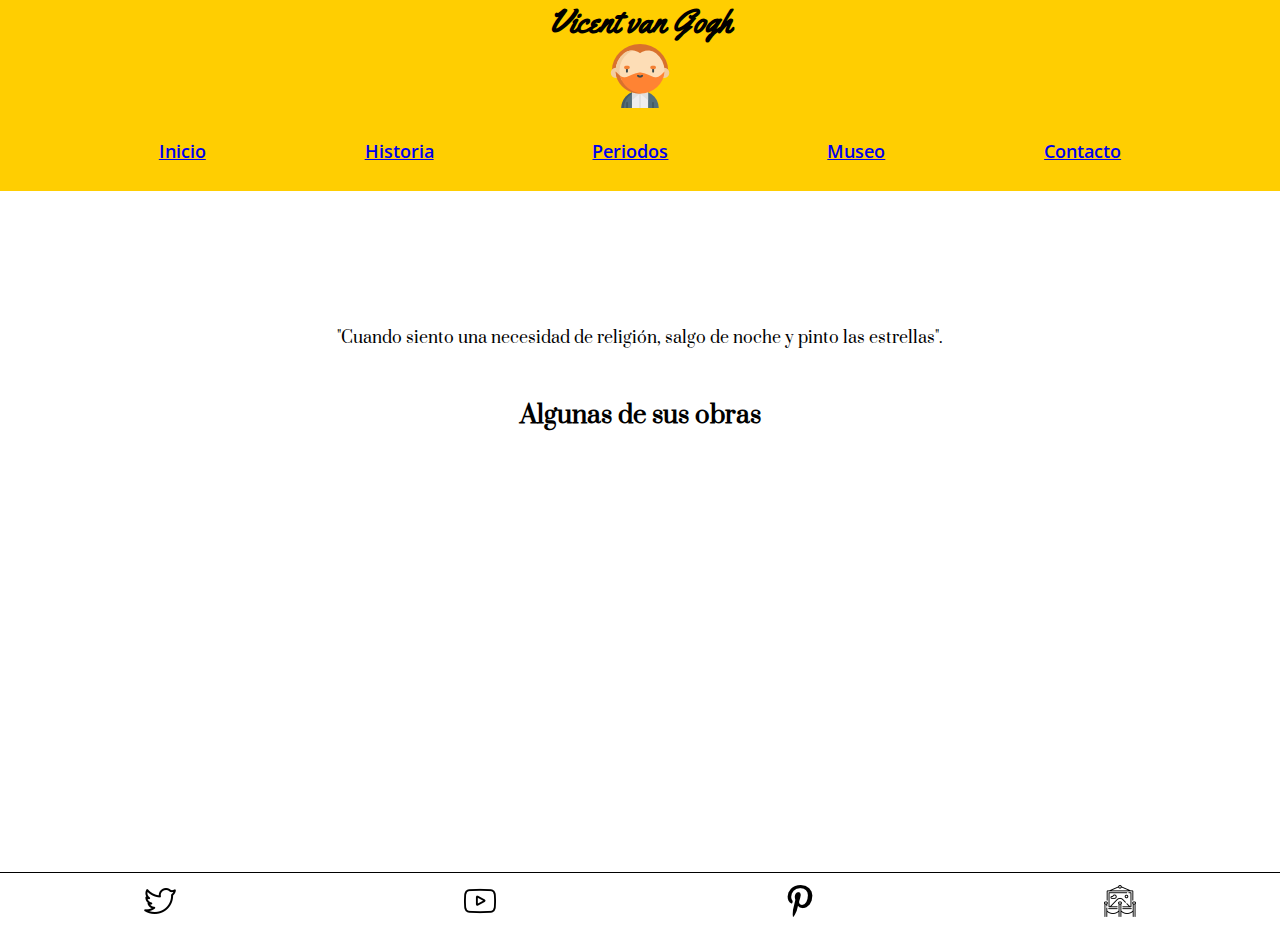
<file: index.html>
<!DOCTYPE html>
<html lang="en">

<head>
    <meta charset="UTF-8">
    <meta http-equiv="X-UA-Compatible" content="IE=edge">

    <meta name="viewport" content="width=device-width, initial-scale=1.0">
    <meta name="description"
        content="Descubre la colección más grande de obras de Vincent van Gogh en el museo Van Gogh de Ámsterdam, con obras maestras como 'Los comedores de patatas', 'Almendro en flor' y 'El sembrador'.">
    <meta name="keywords"
        content="Vicent van Gogh, Arte, Obras; Museo, Pinturas, La noche estrellada, Girasoles, Impresionismo, Postimpresionismo, Fauvismo,Expresionismo">

    <link rel="icon" type="image/png" href="img/sunflower.png">

    <link rel="stylesheet" href="css/main.css">

    <link rel="preconnect" href="https://fonts.googleapis.com">
    <link rel="preconnect" href="https://fonts.gstatic.com" crossorigin>
    <link href="https://fonts.googleapis.com/css2?family=Prata&display=swap" rel="stylesheet">


    <link rel="preconnect" href="https://fonts.googleapis.com">
    <link rel="preconnect" href="https://fonts.gstatic.com" crossorigin>
    <link href="https://fonts.googleapis.com/css2?family=Yellowtail&display=swap" rel="stylesheet">

    <link rel="preconnect" href="https://fonts.googleapis.com">
    <link rel="preconnect" href="https://fonts.gstatic.com" crossorigin>
    <link href="https://fonts.googleapis.com/css2?family=Open+Sans:ital,wght@1,300&display=swap" rel="stylesheet">

    <title>Vicent van Gogh | Inicio</title>
</head>

<body class="grid__area__index">

    <header class="header">
        <h1 class="h1__vangogh">Vicent van Gogh</h1>
        <a class="logotype" href="index.html"> <img src="img/logotype.png" alt="logotype"></a>
    </header>

    <nav class="nav">
        <ul class="nav__ul__li">
            <li class="li"><a href="index.html">Inicio</a></li>
            <li class="li"><a href="pages/historia.html">Historia</a></li>
            <li class="li"><a href="pages/periodos.html">Periodos</a></li>
            <li class="li"><a href="pages/museo.html">Museo</a></li>
            <li class="li"><a href="pages/contacto.html">Contacto</a></li>
        </ul>
    </nav>
    <main class="main__index">
        <section class="section__index">
            <p class="p__index">"Cuando siento una necesidad de religión, salgo de noche y pinto las estrellas".</p>

            <h2 class="h2">Algunas de sus obras</h2>

            <section>
                <section class="card">
                    <div class="card__index">
                        <div class="card__p">
                            <p> 1887 / Autoretrato con sombrero de fieltro gris</p>
                        </div>
                    </div>

                    <div class="card__index1">
                        <div class="card__p">
                            <p>1888 / El cafe de noche</p>
                        </div>
                    </div>

                    <div class="card__index2">
                        <div class="card__p">
                            <p>1889 / Jarron con quince girasoles</p>
                        </div>
                    </div>
                </section>
            </section>
        </section>


    </main>

    <footer class="footer__index">
        <a class="a__footer" href="https://twitter.com/vangoghgallery" target="blank"><img src="img/twitter.png"
                alt="Twitter"></a>
        <a class="a__footer" href="https://www.youtube.com/user/StudiooftheSouth" target="blank"><img
                src="img/youtube.png" alt="Youtube"></a>
        <a class="a__footer" href="https://ar.pinterest.com/vangoghgallery1/" target="blank"><img
                src="img/pinterest.png" alt="Pinterest"></a>
        <a class="a__footer" href="https://www.vangoghmuseum.nl/en" target="blank"><img src="img/museo.png"
                alt="Museo"></a>
    </footer>

</body>

</html>
</file>
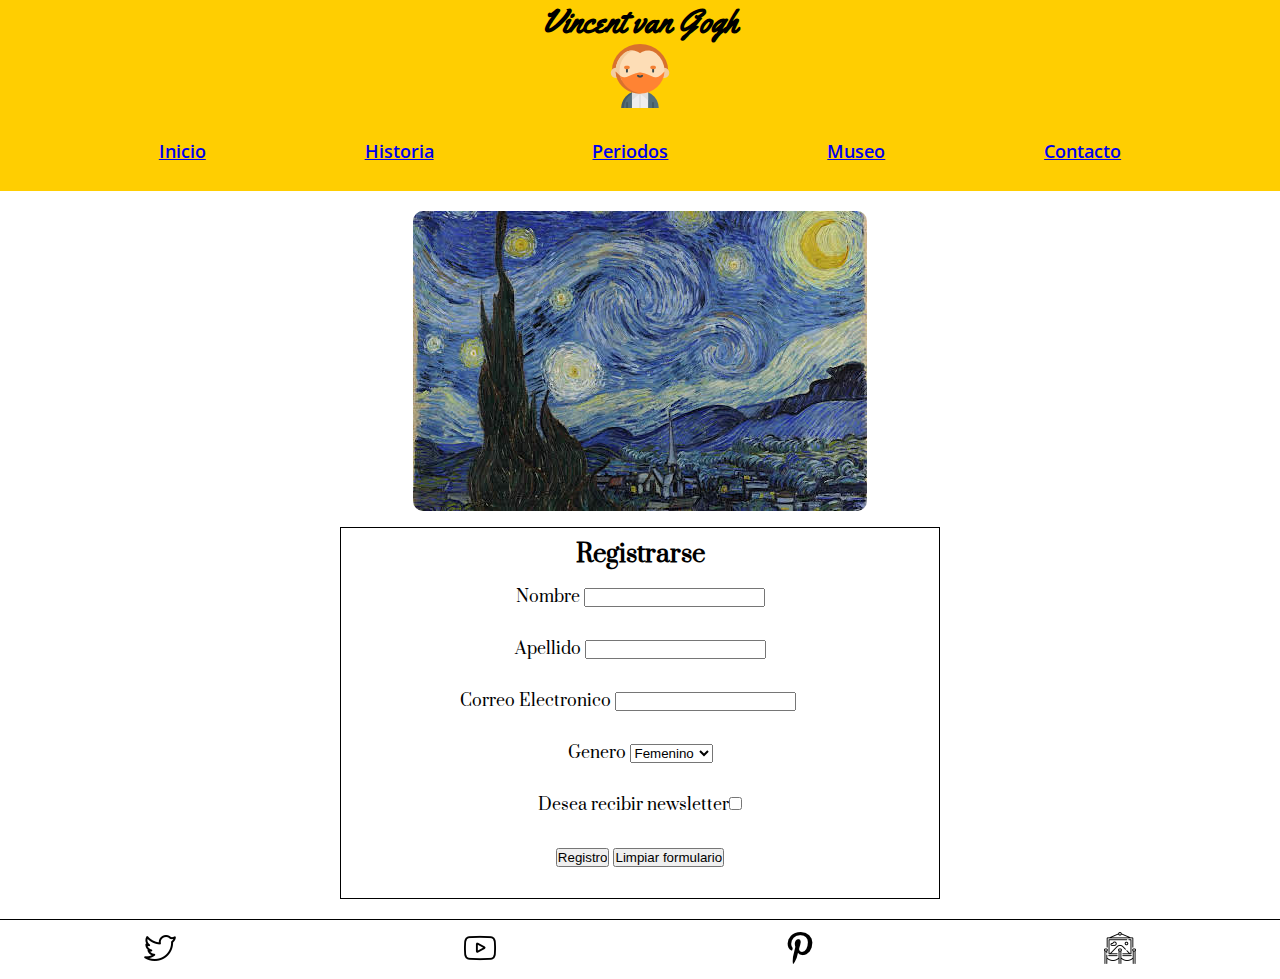
<file: pages/contacto.html>
<!DOCTYPE html>
<html lang="en">

<head>
    <meta charset="UTF-8">
    <meta http-equiv="X-UA-Compatible" content="IE=edge">

    <meta name="viewport" content="width=device-width, initial-scale=1.0">
    <meta name="description"
        content="Descubre la colección más grande de obras de Vincent van Gogh en el museo Van Gogh de Ámsterdam, con obras maestras como 'Los comedores de patatas', 'Almendro en flor' y 'El sembrador'.">
    <meta name="keywords"
        content="Vicent van Gogh, Arte, Obras; Museo, Pinturas, La noche estrellada, Girasoles, Impresionismo, Postimpresionismo, Fauvismo,Expresionismo">

    <link rel="icon" type="image/png" href="../img/sunflower.png">

    <link rel="stylesheet" href="../css/main.css">

    <link rel="preconnect" href="https://fonts.googleapis.com">
    <link rel="preconnect" href="https://fonts.gstatic.com" crossorigin>
    <link href="https://fonts.googleapis.com/css2?family=Prata&display=swap" rel="stylesheet">


    <link rel="preconnect" href="https://fonts.googleapis.com">
    <link rel="preconnect" href="https://fonts.gstatic.com" crossorigin>
    <link href="https://fonts.googleapis.com/css2?family=Yellowtail&display=swap" rel="stylesheet">

    <link rel="preconnect" href="https://fonts.googleapis.com">
    <link rel="preconnect" href="https://fonts.gstatic.com" crossorigin>
    <link href="https://fonts.googleapis.com/css2?family=Open+Sans:ital,wght@1,300&display=swap" rel="stylesheet">

    <title>Vicent van Gogh | Contacto</title>
</head>

<body class="grid__area__contacto">

    <header class="header">
        <h1 class="h1__vangogh"> Vincent van Gogh </h1>
        <a class="logotype" href="../index.html"> <img src="../img/logotype.png" alt="logotype"></a>
    </header>

    <nav class="nav">
        <ul class="nav__ul__li">
            <li class="li"><a href="../index.html">Inicio</a></li>
            <li><a class="li" href="historia.html">Historia</a></li>
            <li><a class="li" href="periodos.html">Periodos</a></li>
            <li><a class="li" href="museo.html">Museo</a></li>
            <li><a class="li" href="contacto.html">Contacto</a></li>
        </ul>
    </nav>

    <main class="main__contacto">
        <section>
            <img class="img__contacto" src="../img/la noche estrellada.jpg" alt="la noche estrellada">
        </section>

        <section class="section__contacto">
            <h2 class="h2__contacto">Registrarse</h2>

            <form action="" method="post">

                <section class="section">
                    <label for="nombre">Nombre</label>
                    <input name="nombre" type="text">
                </section>

                <section class="section">
                    <label for="apellido">Apellido</label>
                    <input name="apellido" type="text">
                </section>

                <section class="section__email">
                    <label for="email">Correo Electronico</label>
                    <input type="email">
                </section>

                <section>
                    <section class="section">
                        <label for="genero">Genero</label>
                        <select name="Genero" id="Genero">
                            <option value="femenino">Femenino</option>
                            <option value="masculino">Masculino</option>
                        </select>
                    </section>
                </section>

                <section class="checkbox">
                    <div>Desea recibir newsletter</div>
                    <section class="section">
                        <input type="checkbox" name="Acepta" id="">
                    </section>
                </section>

                <section>
                    <section class="section">
                        <input type="submit" value="Registro">
                        <input type="Reset" value="Limpiar formulario">
                    </section>
                </section>

            </form>
        </section>
    </main>

    <footer class="footer">
        <a class="a__footer" href="https://twitter.com/vangoghgallery" target="blank"><img src="../img/twitter.png"
                alt="Twitter"></a>
        <a class="a__footer" href="https://www.youtube.com/user/StudiooftheSouth" target="blank"><img
                src="../img/youtube.png" alt="Youtube"></a>
        <a class="a__footer" href="https://ar.pinterest.com/vangoghgallery1/" target="blank"><img
                src="../img/pinterest.png" alt="Pinterest"></a>
        <a class="a__footer" href="https://www.vangoghmuseum.nl/en" target="blank"><img src="../img/museo.png"
                alt="Museo"></a>
    </footer>

</body>

</html>
</file>
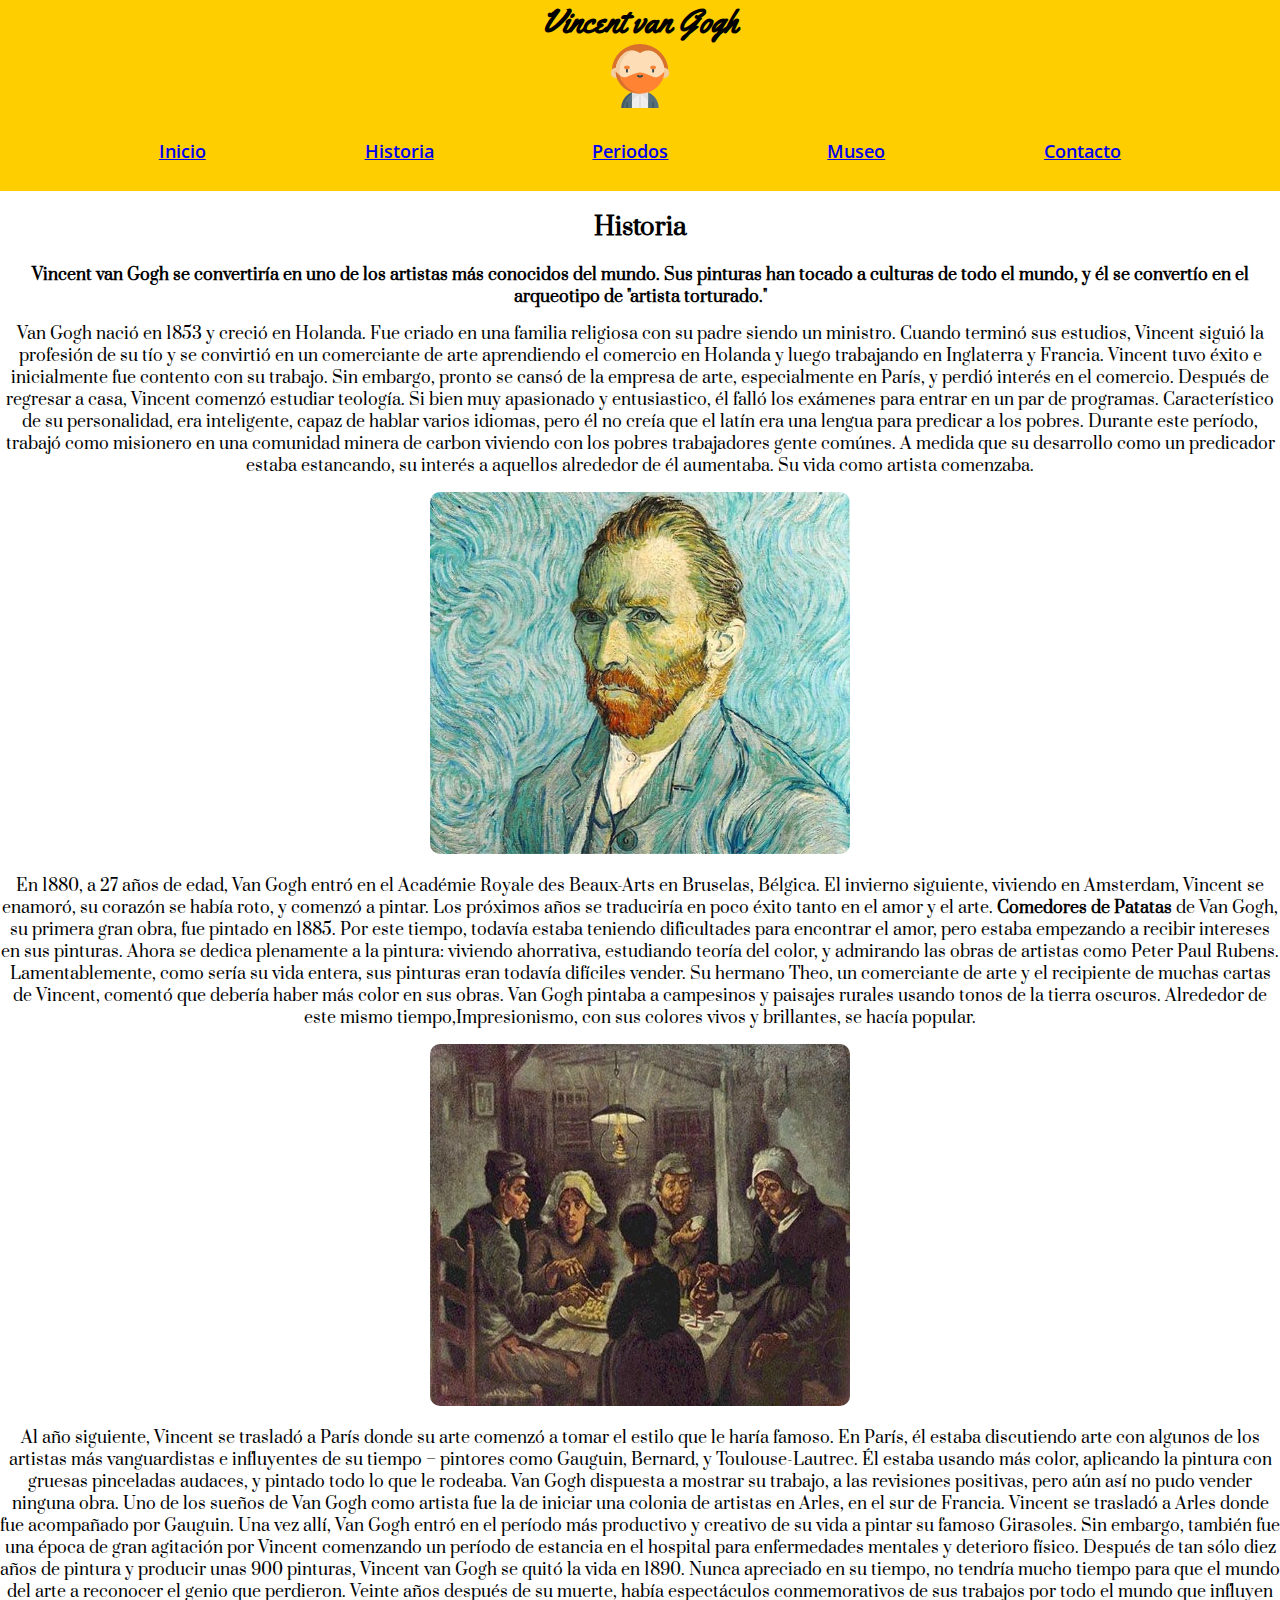
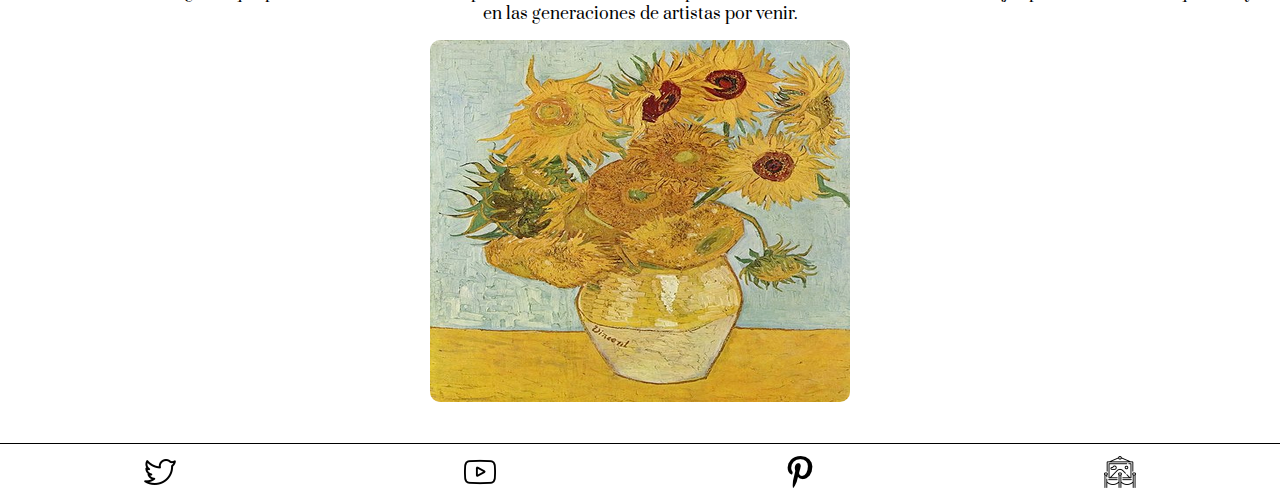
<file: pages/historia.html>
<!DOCTYPE html>
<html lang="en">

<head>
    <meta charset="UTF-8">
    <meta http-equiv="X-UA-Compatible" content="IE=edge">

    <meta name="viewport" content="width=device-width, initial-scale=1.0">
    <meta name="description"
        content="Descubre la colección más grande de obras de Vincent van Gogh en el museo Van Gogh de Ámsterdam, con obras maestras como 'Los comedores de patatas', 'Almendro en flor' y 'El sembrador'.">
    <meta name="keywords"
        content="Vicent van Gogh, Arte, Obras; Museo, Pinturas, La noche estrellada, Girasoles, Impresionismo, Postimpresionismo, Fauvismo,Expresionismo">

    <link rel="icon" type="image/png" href="../img/sunflower.png">

    <link rel="stylesheet" href="../css/main.css">

    <link rel="preconnect" href="https://fonts.googleapis.com">
    <link rel="preconnect" href="https://fonts.gstatic.com" crossorigin>
    <link href="https://fonts.googleapis.com/css2?family=Prata&display=swap" rel="stylesheet">


    <link rel="preconnect" href="https://fonts.googleapis.com">
    <link rel="preconnect" href="https://fonts.gstatic.com" crossorigin>
    <link href="https://fonts.googleapis.com/css2?family=Yellowtail&display=swap" rel="stylesheet">

    <link rel="preconnect" href="https://fonts.googleapis.com">
    <link rel="preconnect" href="https://fonts.gstatic.com" crossorigin>
    <link href="https://fonts.googleapis.com/css2?family=Open+Sans:ital,wght@1,300&display=swap" rel="stylesheet">

    <title>Vicent van Gogh | Historia</title>
</head>

<body class="grid__area__historia">

    <header class="header">
        <h1 class="h1__vangogh"> Vincent van Gogh </h1>
        <a class="logotype" href="../index.html"> <img src="../img/logotype.png" alt="logotype"></a>
    </header>

    <nav class="nav">
        <ul class="nav__ul__li">
            <li class="li"><a href="../index.html">Inicio</a></li>
            <li class="li"><a href="historia.html">Historia</a></li>
            <li class="li"><a href="periodos.html">Periodos</a></li>
            <li class="li"><a href="museo.html">Museo</a></li>
            <li class="li"><a href="contacto.html">Contacto</a></li>
        </ul>
    </nav>

    <main class="main__historia">
        <h2 class="h2">Historia</h2>

        <h3 class="h3__historia">Vincent van Gogh se convertiría en uno de los artistas más conocidos del mundo. Sus
            pinturas han tocado a
            culturas de todo el mundo, y él se convertío en el arqueotipo de "artista torturado."</h3>

        <p class="p__historia">
            Van Gogh nació en 1853 y creció en Holanda. Fue criado en una familia religiosa con su padre siendo un
            ministro.
            Cuando terminó sus estudios, Vincent siguió la profesión de su tío y se convirtió en un comerciante de arte
            aprendiendo el comercio en Holanda y luego trabajando en Inglaterra y Francia. Vincent tuvo éxito e
            inicialmente
            fue contento con su trabajo. Sin embargo, pronto se cansó de la empresa de arte, especialmente en París, y
            perdió interés en el comercio. Después de regresar a casa, Vincent comenzó estudiar teología. Si bien muy
            apasionado y entusiastico, él falló los exámenes para entrar en un par de programas. Característico de su
            personalidad, era inteligente, capaz de hablar varios idiomas, pero él no creía que el latín era una lengua
            para
            predicar a los pobres. Durante este período, trabajó como misionero en una comunidad minera de carbon
            viviendo
            con los pobres trabajadores gente comúnes. A medida que su desarrollo como un predicador estaba estancando,
            su
            interés a aquellos alrededor de él aumentaba. Su vida como artista comenzaba.
        </p>
        <img class="img__historia" src="../img/autoretratogogh.jpg" alt="autoretratogogh">

        <p class="p__historia">
            En 1880, a 27 años de edad, Van Gogh entró en el Académie Royale des Beaux-Arts en Bruselas, Bélgica. El
            invierno siguiente, viviendo en Amsterdam, Vincent se enamoró, su corazón se había roto, y comenzó a pintar.
            Los
            próximos años se traduciría en poco éxito tanto en el amor y el arte.
            <b> Comedores de Patatas</b> de Van Gogh, su primera gran obra, fue pintado en 1885. Por este tiempo,
            todavía
            estaba
            teniendo dificultades para encontrar el amor, pero estaba empezando a recibir intereses en sus pinturas.
            Ahora
            se dedica plenamente a la pintura: viviendo ahorrativa, estudiando teoría del color, y admirando las obras
            de
            artistas como Peter Paul Rubens. Lamentablemente, como sería su vida entera, sus pinturas eran todavía
            difíciles
            vender. Su hermano Theo, un comerciante de arte y el recipiente de muchas cartas de Vincent, comentó que
            debería
            haber más color en sus obras. Van Gogh pintaba a campesinos y paisajes rurales usando tonos de la tierra
            oscuros. Alrededor de este mismo tiempo,Impresionismo, con sus colores vivos y brillantes, se hacía popular.
        </p>
        <img class="img__historia" src="../img/comedoresdepatatas.jpg" alt="comedores de patatas">

        <p class="p__historia">
            Al año siguiente, Vincent se trasladó a París donde su arte comenzó a tomar el estilo que le haría famoso.
            En
            París, él estaba discutiendo arte con algunos de los artistas más vanguardistas e influyentes de su tiempo –
            pintores como Gauguin, Bernard, y Toulouse-Lautrec. Él estaba usando más color, aplicando la pintura con
            gruesas
            pinceladas audaces, y pintado todo lo que le rodeaba. Van Gogh dispuesta a mostrar su trabajo, a las
            revisiones
            positivas, pero aún así no pudo vender ninguna obra.
            Uno de los sueños de Van Gogh como artista fue la de iniciar una colonia de artistas en Arles, en el sur de
            Francia. Vincent se trasladó a Arles donde fue acompañado por Gauguin. Una vez allí, Van Gogh entró en el
            período más productivo y creativo de su vida a pintar su famoso Girasoles. Sin embargo, también fue una
            época de
            gran agitación por Vincent comenzando un período de estancia en el hospital para enfermedades mentales y
            deterioro físico.
            Después de tan sólo diez años de pintura y producir unas 900 pinturas, Vincent van Gogh se quitó la vida en
            1890. Nunca apreciado en su tiempo, no tendría mucho tiempo para que el mundo del arte a reconocer el genio
            que
            perdieron. Veinte años después de su muerte, había espectáculos conmemorativos de sus trabajos por todo el
            mundo
            que influyen en las generaciones de artistas por venir.
        </p>
        <img class="img__historia" src="../img/Girasoles.png" alt="girasoles">
    </main>

    <footer class="footer">
        <a class="a__footer" href="https://twitter.com/vangoghgallery" target="blank"><img src="../img/twitter.png"
                alt="Twitter"></a>
        <a class="a__footer" href="https://www.youtube.com/user/StudiooftheSouth" target="blank"><img
                src="../img/youtube.png" alt="Youtube"></a>
        <a class="a__footer" href="https://ar.pinterest.com/vangoghgallery1/" target="blank"><img
                src="../img/pinterest.png" alt="Pinterest"></a>
        <a class="a__footer" href="https://www.vangoghmuseum.nl/en" target="blank"><img src="../img/museo.png"
                alt="Museo"></a>
    </footer>
</body>

</html>
</file>
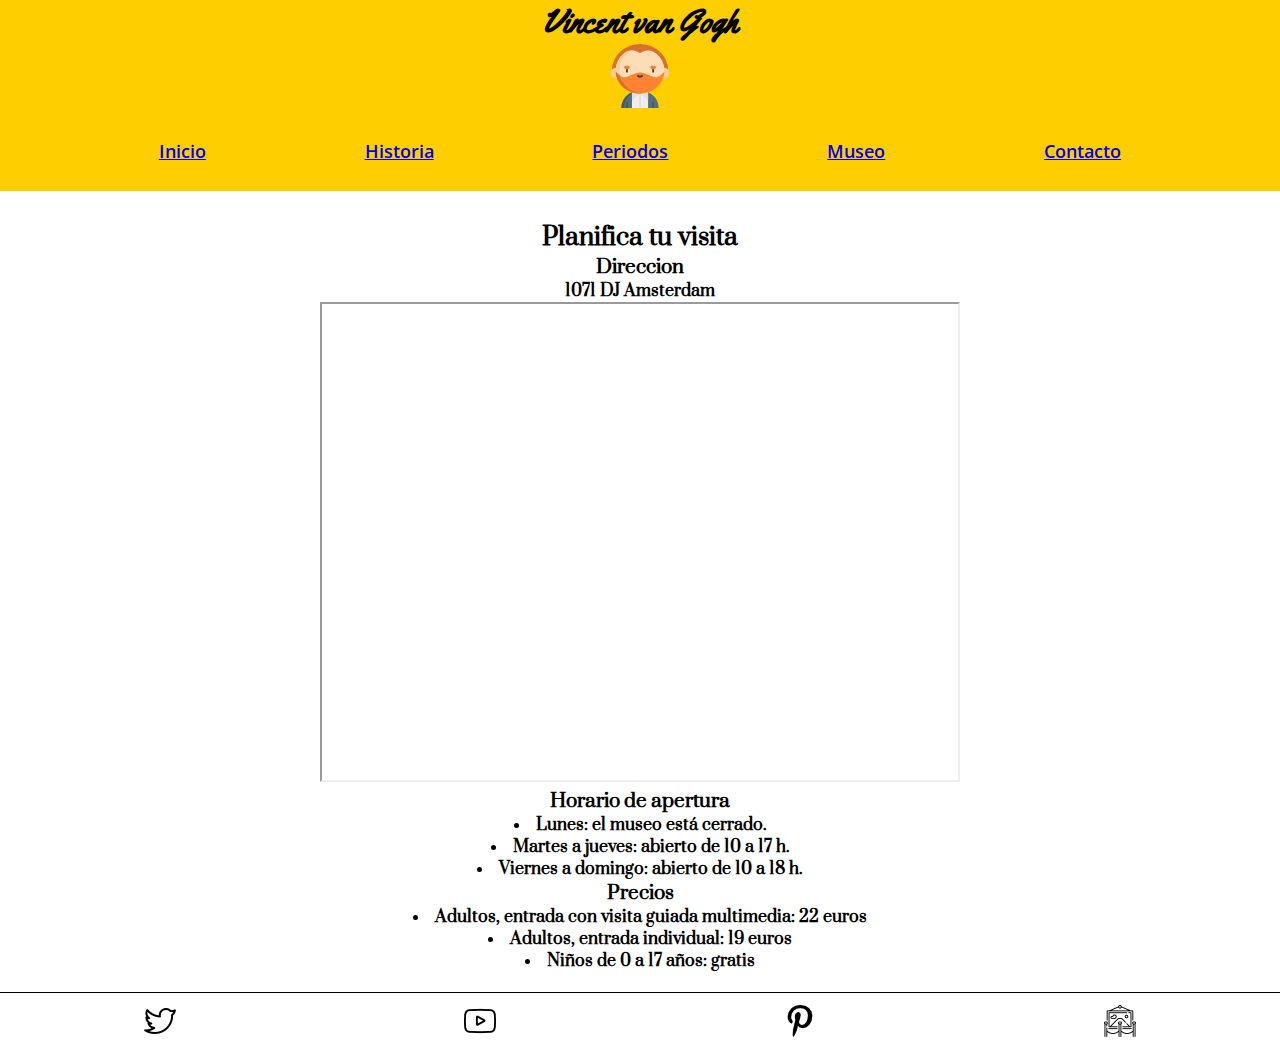
<file: pages/museo.html>
<!DOCTYPE html>
<html lang="en">

<head>
    <meta charset="UTF-8">
    <meta http-equiv="X-UA-Compatible" content="IE=edge">

    <meta name="viewport" content="width=device-width, initial-scale=1.0">
    <meta name="description"
        content="Descubre la colección más grande de obras de Vincent van Gogh en el museo Van Gogh de Ámsterdam, con obras maestras como 'Los comedores de patatas', 'Almendro en flor' y 'El sembrador'.">
    <meta name="keywords"
        content="Vicent van Gogh, Arte, Obras; Museo, Pinturas, La noche estrellada, Girasoles, Impresionismo, Postimpresionismo, Fauvismo,Expresionismo">

    <link rel="icon" type="image/png" href="../img/sunflower.png">

    <link rel="stylesheet" href="../css/main.css">

    <link rel="preconnect" href="https://fonts.googleapis.com">
    <link rel="preconnect" href="https://fonts.gstatic.com" crossorigin>
    <link href="https://fonts.googleapis.com/css2?family=Prata&display=swap" rel="stylesheet">


    <link rel="preconnect" href="https://fonts.googleapis.com">
    <link rel="preconnect" href="https://fonts.gstatic.com" crossorigin>
    <link href="https://fonts.googleapis.com/css2?family=Yellowtail&display=swap" rel="stylesheet">

    <link rel="preconnect" href="https://fonts.googleapis.com">
    <link rel="preconnect" href="https://fonts.gstatic.com" crossorigin>
    <link href="https://fonts.googleapis.com/css2?family=Open+Sans:ital,wght@1,300&display=swap" rel="stylesheet">

    <title>Vicent van Gogh | Museo</title>

</head>

<body class="grid__area__museo">

    <header class="header">
        <h1 class="h1__vangogh"> Vincent van Gogh </h1>
        <a class="logotype" href="../index.html"> <img src="../img/logotype.png" alt="logotype"></a>
    </header>


    <nav class="nav">
        <ul class="nav__ul__li">
            <li class="li"><a href="../index.html">Inicio</a></li>
            <li class="li"><a href="historia.html">Historia</a></li>
            <li class="li"><a href="periodos.html">Periodos</a></li>
            <li class="li"><a href="museo.html">Museo</a></li>
            <li class="li"><a href="contacto.html">Contacto</a></li>
        </ul>
    </nav>

    <main class="main__museo">
        <section>
            <h2>Planifica tu visita</h2>
            <h3>Direccion</h3>
            <h4>1071 DJ Amsterdam</h4>
        </section>

        <section>
            <iframe class="mapa" src="https://www.google.com/maps/d/embed?mid=14Sg4zPRdr-eEYoOr-S1BX3qAVws&ehbc=2E312F"
                width="640" height="480"></iframe>
        </section>

        <section>
            <h3>Horario de apertura</h3>

            <h4>
                <ul>
                    <li>Lunes: el museo está cerrado.</li>
                    <li>Martes a jueves: abierto de 10 a 17 h.</li>
                    <li>Viernes a domingo: abierto de 10 a 18 h.</li>
                </ul>
            </h4>
        </section>

        <section>
            <h3>Precios</h3>

            <h4>
                <ul>
                    <li>
                        Adultos, entrada con visita guiada multimedia: 22 euros
                    </li>
                    <li>
                        Adultos, entrada individual: 19 euros
                    </li>
                    <li>
                        Niños de 0 a 17 años: gratis
                    </li>
                </ul>
            </h4>
        </section>
    </main>

    <footer class="footer">
        <a class="a__footer" href="https://twitter.com/vangoghgallery" target="blank"><img src="../img/twitter.png"
                alt="Twitter"></a>
        <a class="a__footer" href="https://www.youtube.com/user/StudiooftheSouth" target="blank"><img
                src="../img/youtube.png" alt="Youtube"></a>
        <a class="a__footer" href="https://ar.pinterest.com/vangoghgallery1/" target="blank"><img
                src="../img/pinterest.png" alt="Pinterest"></a>
        <a class="a__footer" href="https://www.vangoghmuseum.nl/en" target="blank"><img src="../img/museo.png"
                alt="Museo"></a>
    </footer>

</body>

</html>
</file>
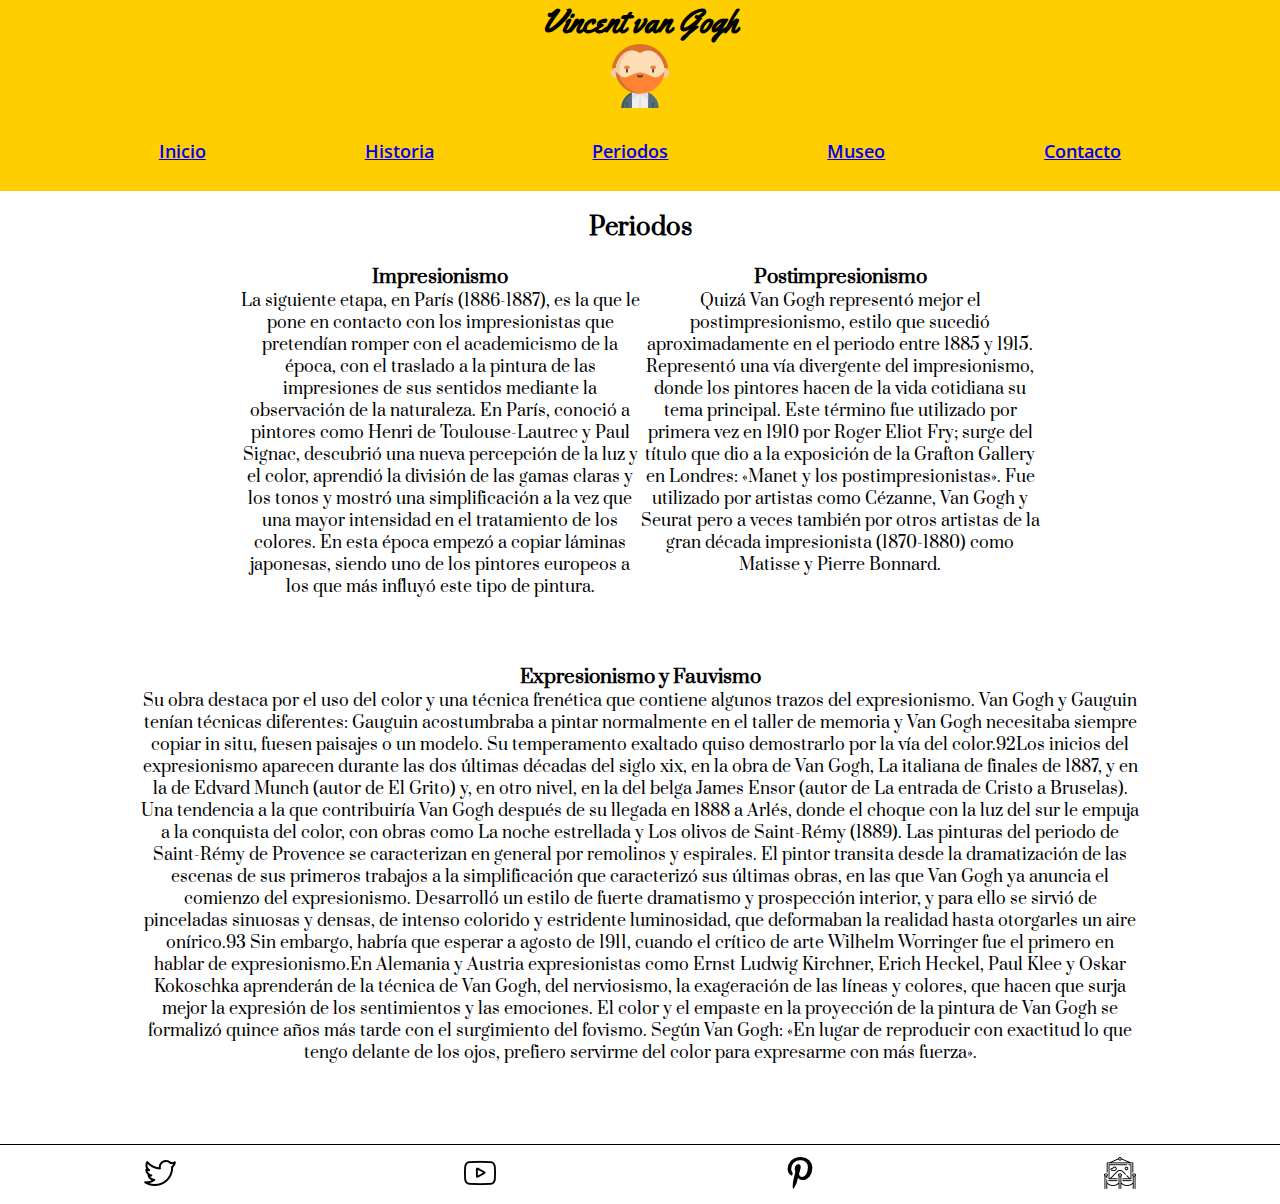
<file: pages/periodos.html>
<!DOCTYPE html>
<html lang="en">

<head>
    <meta charset="UTF-8">
    <meta http-equiv="X-UA-Compatible" content="IE=edge">

    <meta name="viewport" content="width=device-width, initial-scale=1.0">
    <meta name="description"
        content="Descubre la colección más grande de obras de Vincent van Gogh en el museo Van Gogh de Ámsterdam, con obras maestras como 'Los comedores de patatas', 'Almendro en flor' y 'El sembrador'.">
    <meta name="keywords"
        content="Vicent van Gogh, Arte, Obras; Museo, Pinturas, La noche estrellada, Girasoles, Impresionismo, Postimpresionismo, Fauvismo,Expresionismo">

    <link rel="icon" type="image/pmg" href="../img/sunflower.png">

    <link rel="stylesheet" href="../css/main.css">

    <link rel="preconnect" href="https://fonts.googleapis.com">
    <link rel="preconnect" href="https://fonts.gstatic.com" crossorigin>
    <link href="https://fonts.googleapis.com/css2?family=Prata&display=swap" rel="stylesheet">


    <link rel="preconnect" href="https://fonts.googleapis.com">
    <link rel="preconnect" href="https://fonts.gstatic.com" crossorigin>
    <link href="https://fonts.googleapis.com/css2?family=Yellowtail&display=swap" rel="stylesheet">

    <link rel="preconnect" href="https://fonts.googleapis.com">
    <link rel="preconnect" href="https://fonts.gstatic.com" crossorigin>
    <link href="https://fonts.googleapis.com/css2?family=Open+Sans:ital,wght@1,300&display=swap" rel="stylesheet">

    <title>Vicent van Gogh | Periodos</title>

</head>

<body class="grid__area__periodos">

    <header class="header">
        <h1 class="h1__vangogh"> Vincent van Gogh </h1>
        <a class="logotype" href="../index.html"> <img src="../img/logotype.png" alt="logotype"></a>
    </header>

    <nav class="nav">
        <ul class="nav__ul__li">
            <li class="li"><a href="../index.html">Inicio</a></li>
            <li class="li"><a href="historia.html">Historia</a></li>
            <li class="li"><a href="periodos.html">Periodos</a></li>
            <li class="li"><a href="museo.html">Museo</a></li>
            <li class="li"><a href="contacto.html">Contacto</a></li>
        </ul>
    </nav>

    <main class="main__periodos">

        <h2 class="h2"> Periodos </h2>

        <section class="section__periodos">

            <div class="div__periodos">

                <h3>Impresionismo</h3>

                <p>La siguiente etapa, en París (1886-1887), es la que le pone en contacto con los
                    impresionistas que pretendían romper con el academicismo de la época, con el traslado a la pintura
                    de
                    las
                    impresiones de sus sentidos mediante la observación de la naturaleza. En París, conoció a pintores
                    como
                    Henri de Toulouse-Lautrec y Paul Signac, descubrió una nueva percepción de la luz y el color,
                    aprendió
                    la
                    división de las gamas claras y los tonos y mostró una simplificación a la vez que una mayor
                    intensidad
                    en el
                    tratamiento de los colores. En esta época empezó a copiar láminas japonesas, siendo uno de los
                    pintores
                    europeos a los que más influyó este tipo de pintura.
                </p>
            </div>

            <div class="div__periodos">

                <h3>Postimpresionismo</h3>

                <p>
                    Quizá Van Gogh representó mejor el postimpresionismo, estilo que sucedió aproximadamente en el
                    periodo entre
                    1885 y 1915. Representó una vía divergente del impresionismo, donde los pintores hacen de la vida
                    cotidiana
                    su tema principal. Este término fue utilizado por primera vez en 1910 por Roger Eliot Fry; surge del
                    título
                    que dio a la exposición de la Grafton Gallery en Londres: «Manet y los postimpresionistas». Fue
                    utilizado
                    por artistas como Cézanne, Van Gogh y Seurat pero a veces también por otros artistas de la gran
                    década
                    impresionista (1870-1880) como Matisse y Pierre Bonnard.

                </p>
            </div>

        </section>

        <section class="section__periodos1">

            <div class="div__periodos1">

                <h3>Expresionismo y Fauvismo</h3>

                <p>Su obra destaca por el uso del color y una técnica frenética que contiene algunos
                    trazos del
                    expresionismo. Van Gogh y Gauguin tenían técnicas diferentes: Gauguin acostumbraba a pintar
                    normalmente en
                    el taller de memoria y Van Gogh necesitaba siempre copiar in situ, fuesen paisajes o un modelo. Su
                    temperamento exaltado quiso demostrarlo por la vía del color.92​

                    Los inicios del expresionismo aparecen durante las dos últimas décadas del siglo xix, en la obra de
                    Van
                    Gogh, La italiana de finales de 1887, y en la de Edvard Munch (autor de El Grito) y, en otro nivel,
                    en la
                    del belga James Ensor (autor de La entrada de Cristo a Bruselas). Una tendencia a la que
                    contribuiría Van
                    Gogh después de su llegada en 1888 a Arlés, donde el choque con la luz del sur le empuja a la
                    conquista del
                    color, con obras como La noche estrellada y Los olivos de Saint-Rémy (1889). Las pinturas del
                    periodo de
                    Saint-Rémy de Provence se caracterizan en general por remolinos y espirales. El pintor transita
                    desde la
                    dramatización de las escenas de sus primeros trabajos a la simplificación que caracterizó sus
                    últimas obras,
                    en las que Van Gogh ya anuncia el comienzo del expresionismo. Desarrolló un estilo de fuerte
                    dramatismo y
                    prospección interior, y para ello se sirvió de pinceladas sinuosas y densas, de intenso colorido y
                    estridente luminosidad, que deformaban la realidad hasta otorgarles un aire onírico.93​ Sin embargo,
                    habría
                    que esperar a agosto de 1911, cuando el crítico de arte Wilhelm Worringer fue el primero en hablar
                    de
                    expresionismo.​

                    En Alemania y Austria expresionistas como Ernst Ludwig Kirchner, Erich Heckel, Paul Klee y Oskar
                    Kokoschka
                    aprenderán de la técnica de Van Gogh, del nerviosismo, la exageración de las líneas y colores, que
                    hacen que
                    surja mejor la expresión de los sentimientos y las emociones. El color y el empaste en la proyección
                    de la
                    pintura de Van Gogh se formalizó quince años más tarde con el surgimiento del fovismo. Según Van
                    Gogh: «En
                    lugar de reproducir con exactitud lo que tengo delante de los ojos, prefiero servirme del color para
                    expresarme con más fuerza».
                </p>

            </div>

        </section>

    </main>

    <footer class="footer__periodos">
        <a class="a__footer" href="https://twitter.com/vangoghgallery" target="blank"><img src="../img/twitter.png"
                alt="Twitter"></a>
        <a class="a__footer" href="https://www.youtube.com/user/StudiooftheSouth" target="blank"><img
                src="../img/youtube.png" alt="Youtube"></a>
        <a class="a__footer" href="https://ar.pinterest.com/vangoghgallery1/" target="blank"><img
                src="../img/pinterest.png" alt="Pinterest"></a>
        <a class="a__footer" href="https://www.vangoghmuseum.nl/en" target="blank"><img src="../img/museo.png"
                alt="Museo"></a>
    </footer>
</body>

</html>
</file>
<file: css/main.css>
* {
  box-sizing: border-box;
  padding: 0;
  margin: 0; }

.header {
  grid-area: header;
  background-color: #FFCE01;
  display: flex;
  flex-direction: column;
  align-items: center;
  width: 100%; }
  .header .h1__vangogh {
    font-weight: 600;
    font-family: 'Yellowtail', cursive; }

.nav {
  font-family: 'Open Sans', sans-serif;
  font-weight: 600;
  background-color: #FFCE01;
  text-align: center;
  grid-area: nav;
  height: 80px;
  margin-top: -1px; }
  .nav .nav__ul__li {
    font-size: large;
    display: flex;
    justify-content: space-evenly;
    list-style: none;
    height: 100%;
    align-items: center; }
  .nav .li:hover {
    transform: scale(1.2); }

/*FOOTER INDEX*/
.footer__index {
  margin-top: 100px; }

/*FOOTER PERIODOS*/
.footer__periodos {
  margin-top: 400px; }

/*FOOTER HISTORIA MUSEO CONTACTO*/
.footer, .footer__index, .footer__periodos {
  font-family: 'Volkhov', serif;
  font-style: italic;
  background-color: white;
  display: grid;
  grid-template-columns: 25% 25% 25% 25%;
  grid-template-rows: 100%;
  height: 60px;
  align-items: center;
  justify-items: center;
  border-top: black solid 1px;
  bottom: 0;
  grid-area: footer; }

.a__footer:hover {
  transform: scale(1.2); }

.grid__area__index {
  display: grid;
  grid-template-areas: "header header header" "nav nav nav" "main main main" "footer footer footer"; }

.grid__area__historia {
  display: grid;
  grid-template-areas: "header header header" "nav nav nav" "main main main" "footer footer footer"; }

.grid__area__periodos {
  display: grid;
  grid-template-areas: "header header header" "nav nav nav" "main main main" "footer footer footer"; }

.grid__area__museo {
  display: grid;
  grid-template-areas: "header header header" "nav nav nav" "main main main" "footer footer footer"; }

.grid__area__contacto {
  display: grid;
  grid-template-areas: "header header header" "nav nav nav" "main main main" "footer footer footer"; }

/*MEDIA QUERIE - MOBILE INDEX*/
@media screen and (max-width: 412px) {
  /*HEADER*/
  .header {
    max-width: max-content;
    display: grid;
    grid-template-columns: 31vw 34vw 35vw;
    grid-template-rows: 70px; }
    .header .h1__vangogh {
      font-size: 15px;
      margin-left: 141px; }
    .header .logotype {
      margin-left: 70px; }
  /*NAV*/
  .nav {
    max-width: max-content;
    display: grid;
    grid-template-columns: 31vw 34vw 35vw;
    margin-left: -0px; }
    .nav .nav__ul__li {
      margin-left: 190px;
      padding-left: 15px;
      display: grid;
      grid-template-columns: 15vw 20vw 20vw 20vw 18vw; }
  /*MAIN*/
  .main__index {
    max-width: 412px;
    max-height: 1160px; }
    .main__index .card {
      display: flex;
      flex-direction: column;
      margin-left: 80px; }
    .main__index .card__index1 {
      margin-top: 10px;
      margin-bottom: 10px; }
  /*FOOTER*/
  .footer__index {
    width: 412px; } }

/*MEDIA QUERIE _ MOBILE HISTORIA*/
@media screen and (max-width: 412px) {
  /*MAIN*/
  .main__historia {
    width: 400px; }
    .main__historia .h2 {
      margin-bottom: 20px; }
    .main__historia .h3__historia {
      margin-left: 5px; }
    .main__historia .img__historia {
      max-width: 300px;
      max-height: 300px;
      margin-top: 30px;
      margin-bottom: 30px; }
  /*FOOTER*/
  .footer, .footer__index, .footer__periodos {
    width: 412px;
    margin-left: -1px; } }

/*MEDIA QUERIE _ MOBILE PERIODOS*/
@media screen and (max-width: 412px) {
  .main__periodos {
    width: 410px;
    margin-bottom: 450px; }
    .main__periodos .section__periodos {
      display: flex;
      flex-direction: column;
      padding-right: 5px; }
    .main__periodos .section__periodos1 {
      padding-left: 5px;
      padding-right: 5px; }
  /*FOOTER*/
  .footer__periodos {
    width: 412px; } }

/*MEDIA QUERIE _ MOBILE MUSEO*/
@media screen and (max-width: 412px) {
  /*MAIN*/
  .main__museo {
    width: 412px;
    max-height: 695px;
    padding-top: 30px; }
    .main__museo .mapa {
      width: 300px;
      height: 300px; } }

/*MEDIA QUERIE _ MOBILE CONTACTO*/
@media screen and (max-width: 412px) {
  /*MAIN*/
  .main__contacto {
    width: 412px;
    padding-top: 20px; }
    .main__contacto .img__contacto {
      width: 300px; }
    .main__contacto .section__contacto {
      max-width: 370px;
      margin-bottom: 34px; }
    .main__contacto form {
      padding-top: 10px; } }

/*MEDIA QUERIE - TABLET INDEX*/
@media screen and (max-width: 768px) {
  .main__index {
    width: 768px; }
    .main__index .h2 {
      margin-bottom: 40px; }
  .footer__index {
    max-width: 768px;
    margin-top: 150px; } }

/*MEDIA QUERIE - TABLET HISTORIA*/
@media screen and (max-width: 768px) {
  .main__historia {
    padding-top: 30px; }
    .main__historia .h2 {
      padding-bottom: 10px; }
    .main__historia .img__historia {
      margin-top: 25px;
      margin-bottom: 25px; } }

/*MEDIA QUERIE - TABLET PERIODOS*/
@media screen and (max-width: 768px) {
  .main__periodos {
    max-width: 768px; }
    .main__periodos .section__periodos {
      margin-left: 10px;
      margin-right: 10px; }
    .main__periodos .section__periodos1 {
      margin-left: 10px;
      margin-right: 10px;
      margin-top: 30px;
      margin-bottom: 40px; }
  .footer__periodos {
    margin-top: 500px; } }

/*MEDIA QUERIE - TABLET MUSEO*/
@media screen and (max-width: 768px) {
  .main__museo {
    padding-top: 30px;
    height: 830px; } }

/*MEDIA QUERIE - TABLET CONTACTO*/
@media screen and (max-width: 768px) {
  .main__contacto {
    padding-top: 30px;
    padding-bottom: 9px; }
    .main__contacto form {
      padding-top: 5px; } }

/*MAIN*/
.main__index {
  font-family: 'Prata', serif;
  grid-area: main;
  padding-top: 136px; }
  .main__index .p__index {
    text-align: center;
    padding-bottom: 40px; }
  .main__index .h2 {
    text-align: center;
    margin-top: 10px;
    padding-bottom: 40px; }
  .main__index .card {
    display: flex;
    justify-content: center;
    justify-content: space-evenly; }
  .main__index .card__index, .main__index .card__index1, .main__index .card__index2 {
    height: 300px;
    width: 250px;
    background-size: cover;
    color: white;
    border-radius: 10px;
    transition: transform 500ms ease; }
  .main__index .card__index {
    background-image: url(https://e00-elmundo.uecdn.es/assets/multimedia/imagenes/2016/06/16/14660983323298.jpg); }
  .main__index .card__index1 {
    background-image: url(https://www.slobidka.com/images/vangogh/Van_Gogh-16.jpg); }
  .main__index .card__index2 {
    background-image: url(https://upload.wikimedia.org/wikipedia/commons/thumb/b/b4/Vincent_Willem_van_Gogh_128.jpg/250px-Vincent_Willem_van_Gogh_128.jpg); }
  .main__index .card__index:hover, .main__index .card__index1:hover, .main__index .card__index2:hover {
    transform: scale(1.05); }
  .main__index .card__p {
    padding: 25px; }

/*MAIN*/
.main__historia {
  text-align: center;
  font-family: 'Prata', serif;
  margin-bottom: 20px;
  margin-top: 20px;
  grid-area: main; }
  .main__historia .main__historia p {
    margin: 2rem 3rem;
    text-align: justify;
    line-height: 25px; }
  .main__historia .h3__historia {
    font-size: medium;
    text-align: center;
    margin-top: 20px;
    margin-bottom: 15px; }
  .main__historia .img__historia {
    height: 362px;
    width: 420px;
    border-radius: 10px;
    margin-top: 15px;
    margin-bottom: 15px; }

/*MAIN*/
.main__periodos {
  text-align: center;
  font-family: 'Prata', serif;
  margin-top: 20px;
  grid-area: main; }
  .main__periodos .main__periodos p {
    line-height: 25px; }
  .main__periodos .section__periodos {
    display: flex;
    margin-top: 20px;
    justify-content: center; }
  .main__periodos .section__periodos1 {
    display: flex;
    justify-content: center; }
  .main__periodos .div__periodos {
    height: 400px;
    width: 400px; }
  .main__periodos .div__periodos1 {
    height: 80px;
    width: 1000px; }

/*MAIN*/
.main__museo {
  text-align: center;
  list-style-position: inside;
  font-family: 'Prata', serif;
  grid-area: main;
  margin-top: 10px;
  padding-top: 20px;
  padding-bottom: 20px; }
  .main__museo .main__museo section {
    margin-top: 10px;
    margin-bottom: 10px; }

/*MAIN*/
.main__contacto {
  text-align: center;
  font-family: 'Prata', serif;
  display: flex;
  flex-direction: column;
  align-items: center;
  margin-bottom: 20px;
  margin-top: 20px;
  grid-area: main; }
  .main__contacto .section__contacto {
    border: 1px solid black;
    width: 600px;
    margin-top: 10px; }
  .main__contacto .h2__contacto {
    margin-top: 10px;
    margin-bottom: 15px; }
  .main__contacto .section {
    margin-bottom: 30px; }
  .main__contacto .section__email {
    margin-right: 4%;
    margin-bottom: 30px; }
  .main__contacto .checkbox {
    display: flex;
    justify-content: center; }
  .main__contacto .img__contacto {
    border-radius: 10px; }
</file>
